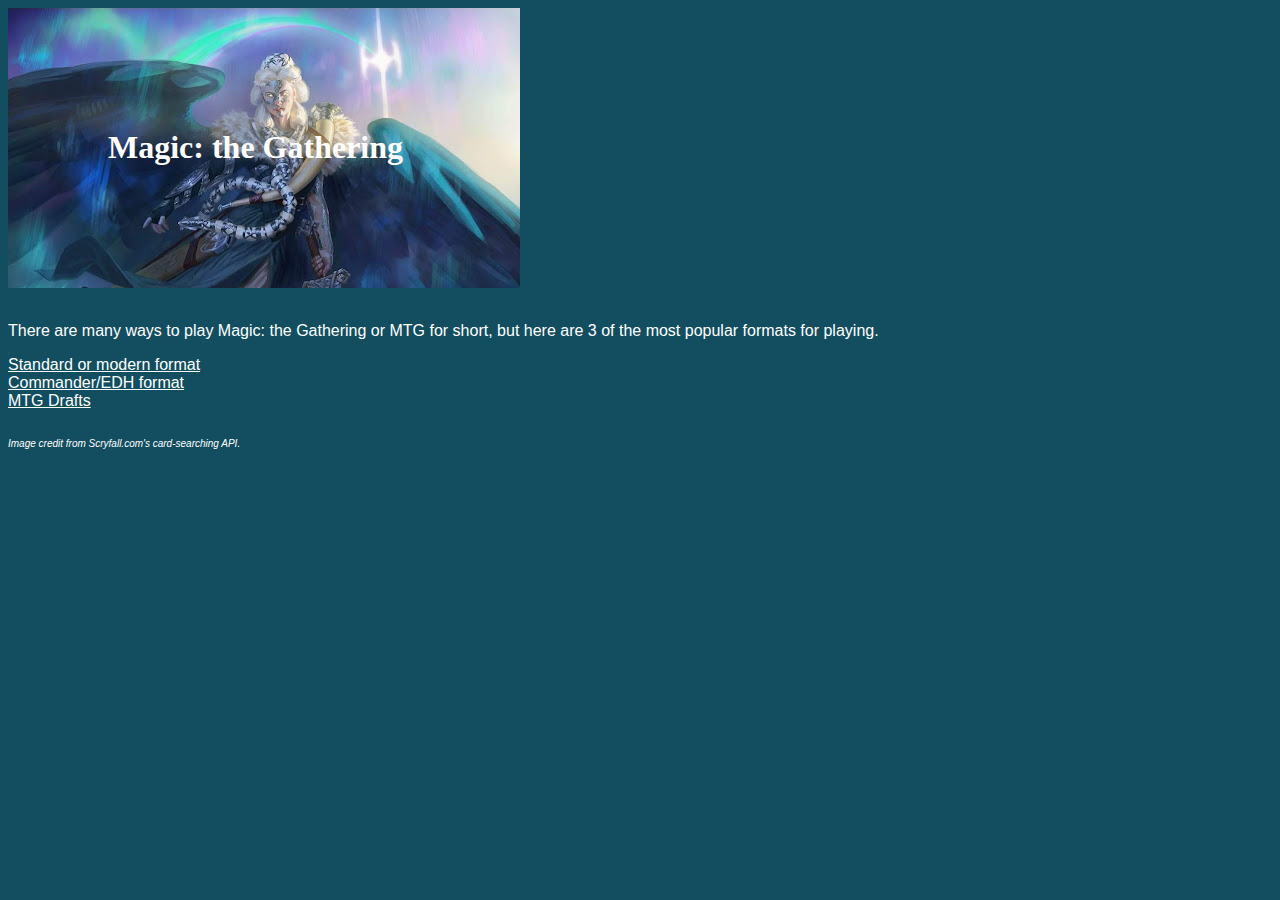
<file: index.html>
<!DOCTYPE html>
<html>
  <head>
    <link rel="stylesheet" href="style.css">
    <title>MTG formats </title>
  </head>
  <body>
    <div class="bar">
    
    <h1 class="gradient-text"> Magic: the Gathering </h1>
    </div>

    <br>
    <p>There are many ways to play Magic: the Gathering or MTG for short, but here are 3 of the most popular formats for playing. </p>
    
    <a href="stdmdn.html"> Standard or modern format</a>
    <br>
    <a href="commander.html">Commander/EDH format </a>
    <br>
    <a href="draft.html">MTG Drafts </a>
    <br>
    <br>
    <p class="credit-text"> <em>Image credit from Scryfall.com's card-searching API.</em></p>

  </body>
</html>
</file>
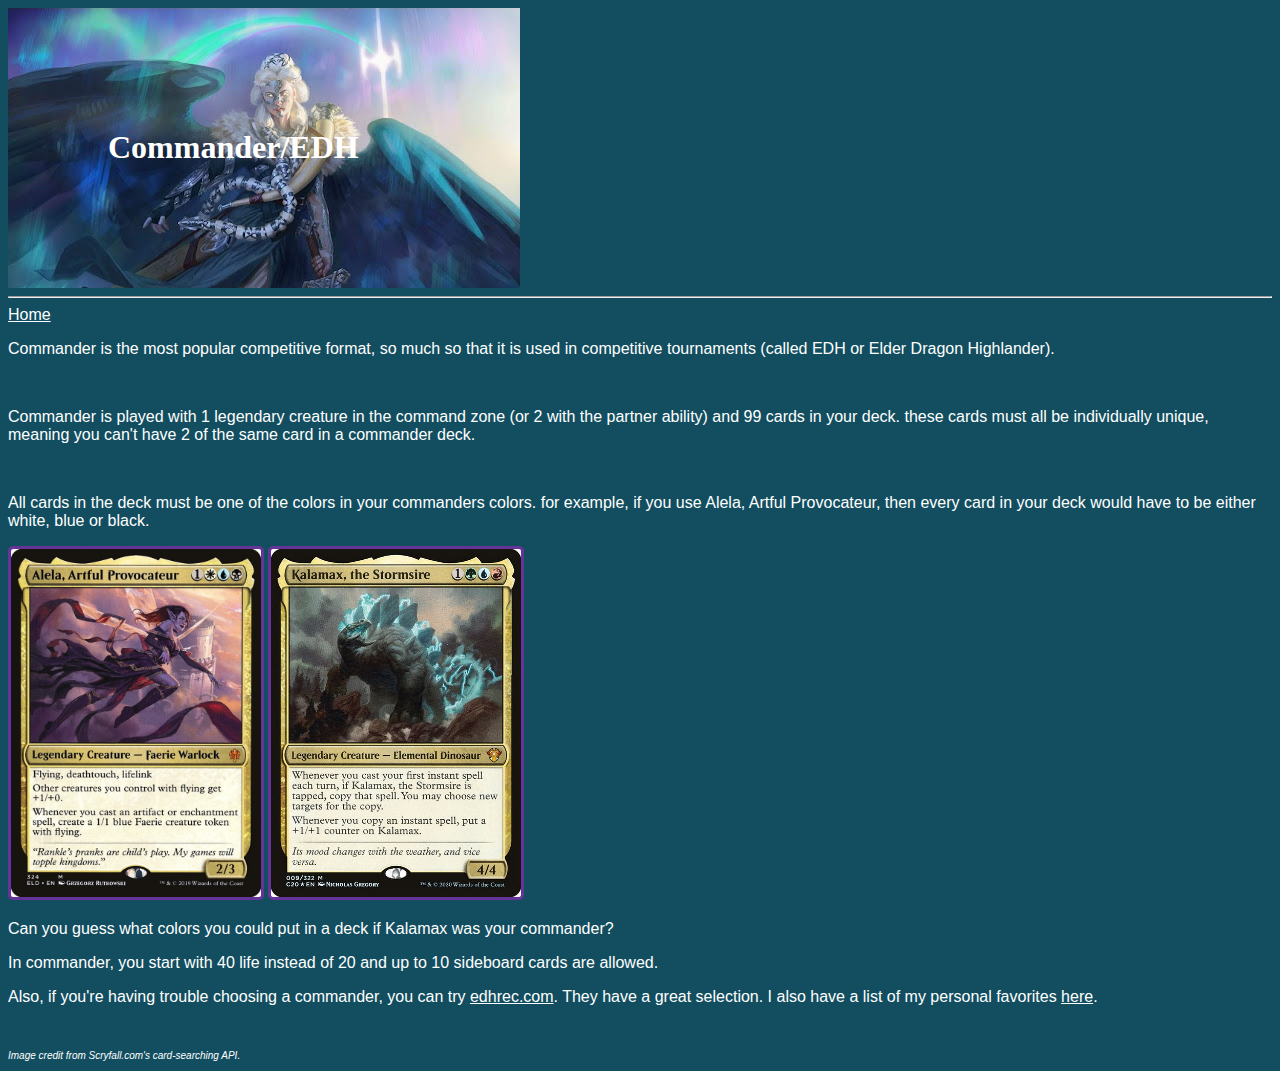
<file: commander.html>
<!DOCTYPE html>
<html>
  <head>
    
  </head>
  <body>
    <link rel="stylesheet" href="style.css">
    <div class="bar">
    <h1> Commander/EDH </h1>
    </div>
    <hr class="line">
    <a href="index.html">Home</a>
    <br>
    <p> Commander is the most popular competitive format, so much so that it is used in competitive tournaments (called EDH or Elder Dragon Highlander).</p>
    <br>
    <p> Commander is played with 1 legendary creature in the command zone (or 2 with the partner ability) and 99 cards in your deck. these cards must all be individually unique, meaning you can't have 2 of the same card in a commander deck.</p>
    <br>
    <p> All cards in the deck must be one of the colors in your commanders colors. for example, if you use Alela, Artful Provocateur, then every card in your deck would have to be either white, blue or black. </p>
    <a href="https://scryfall.com/card/eld/324/alela-artful-provocateur"><img src="alela-artful-provocateur.jpg" alt="Alela, Artful Provocateur" width="250"/></a>
    <a href="https://scryfall.com/card/c20/9/kalamax-the-stormsire"> <img src="kalamax-the-stormsire.jpg" alt="Kalamax, The Stormsire" width="250"/> </a>
    <p> Can you guess what colors you could put in a deck if Kalamax was your commander? </p>
    <p> In commander, you start with 40 life instead of 20 and up to 10 sideboard cards are allowed. </p>
    <p> Also, if you're having trouble choosing a commander, you can try <a href="https://edhrec.com/commanders">edhrec.com</a>. They have a great selection. I also have a list of my personal favorites <a href="favcmds.html">here</a>.</p>
    <br>
    <p class="credit-text"> <em>Image credit from Scryfall.com's card-searching API.</em></p>
    
    
  </body>
</html>
</file>
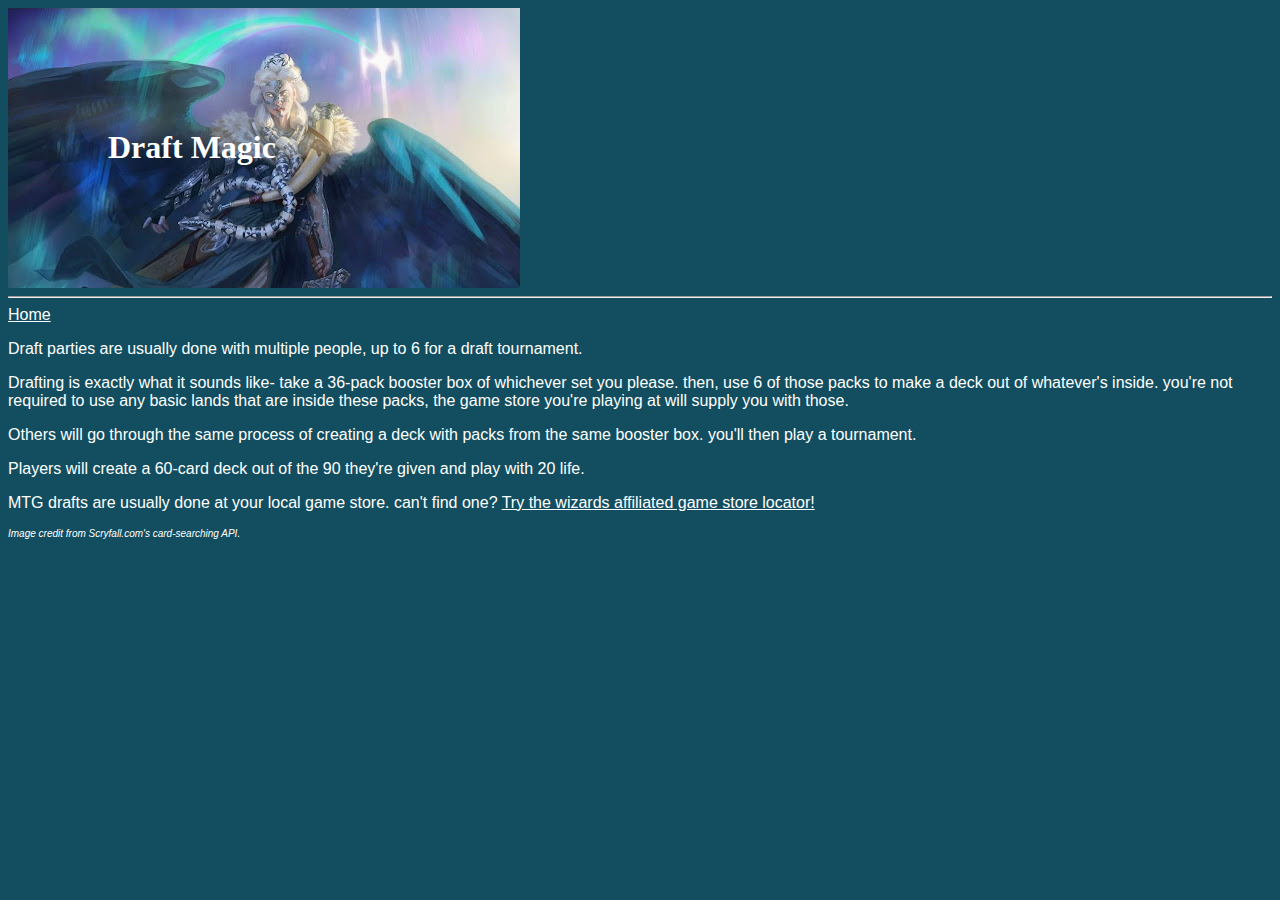
<file: draft.html>
<!DOCTYPE html>
<html>
  <head>
    <link rel="stylesheet" href="style.css">
  </head>
  <body>
    <div class="bar">
      <h1> Draft Magic </h1>
    </div>
    <hr>
    <a href="index.html">Home</a>
    <br>
    <p> Draft parties are usually done with multiple people, up to 6 for a draft tournament.</p>
    <p> Drafting is exactly what it sounds like- take a 36-pack booster box of whichever set you please. then, use 6 of those packs to make a deck out of whatever's inside. you're not required to use any basic lands that are inside these packs, the game store you're playing at will supply you with those.</p>
    <p> Others will go through the same process of creating a deck with packs from the same booster box. you'll then play a tournament.</p>
    <p> Players will create a 60-card deck out of the 90 they're given and play with 20 life. </p>
    <p> MTG drafts are usually done at your local game store. can't find one? <a href="https://locator.wizards.com/">Try the wizards affiliated game store locator!</a>
    <br>
    <p class="credit-text"> <em>Image credit from Scryfall.com's card-searching API.</em></p>
    
  </body>
</html>
</file>
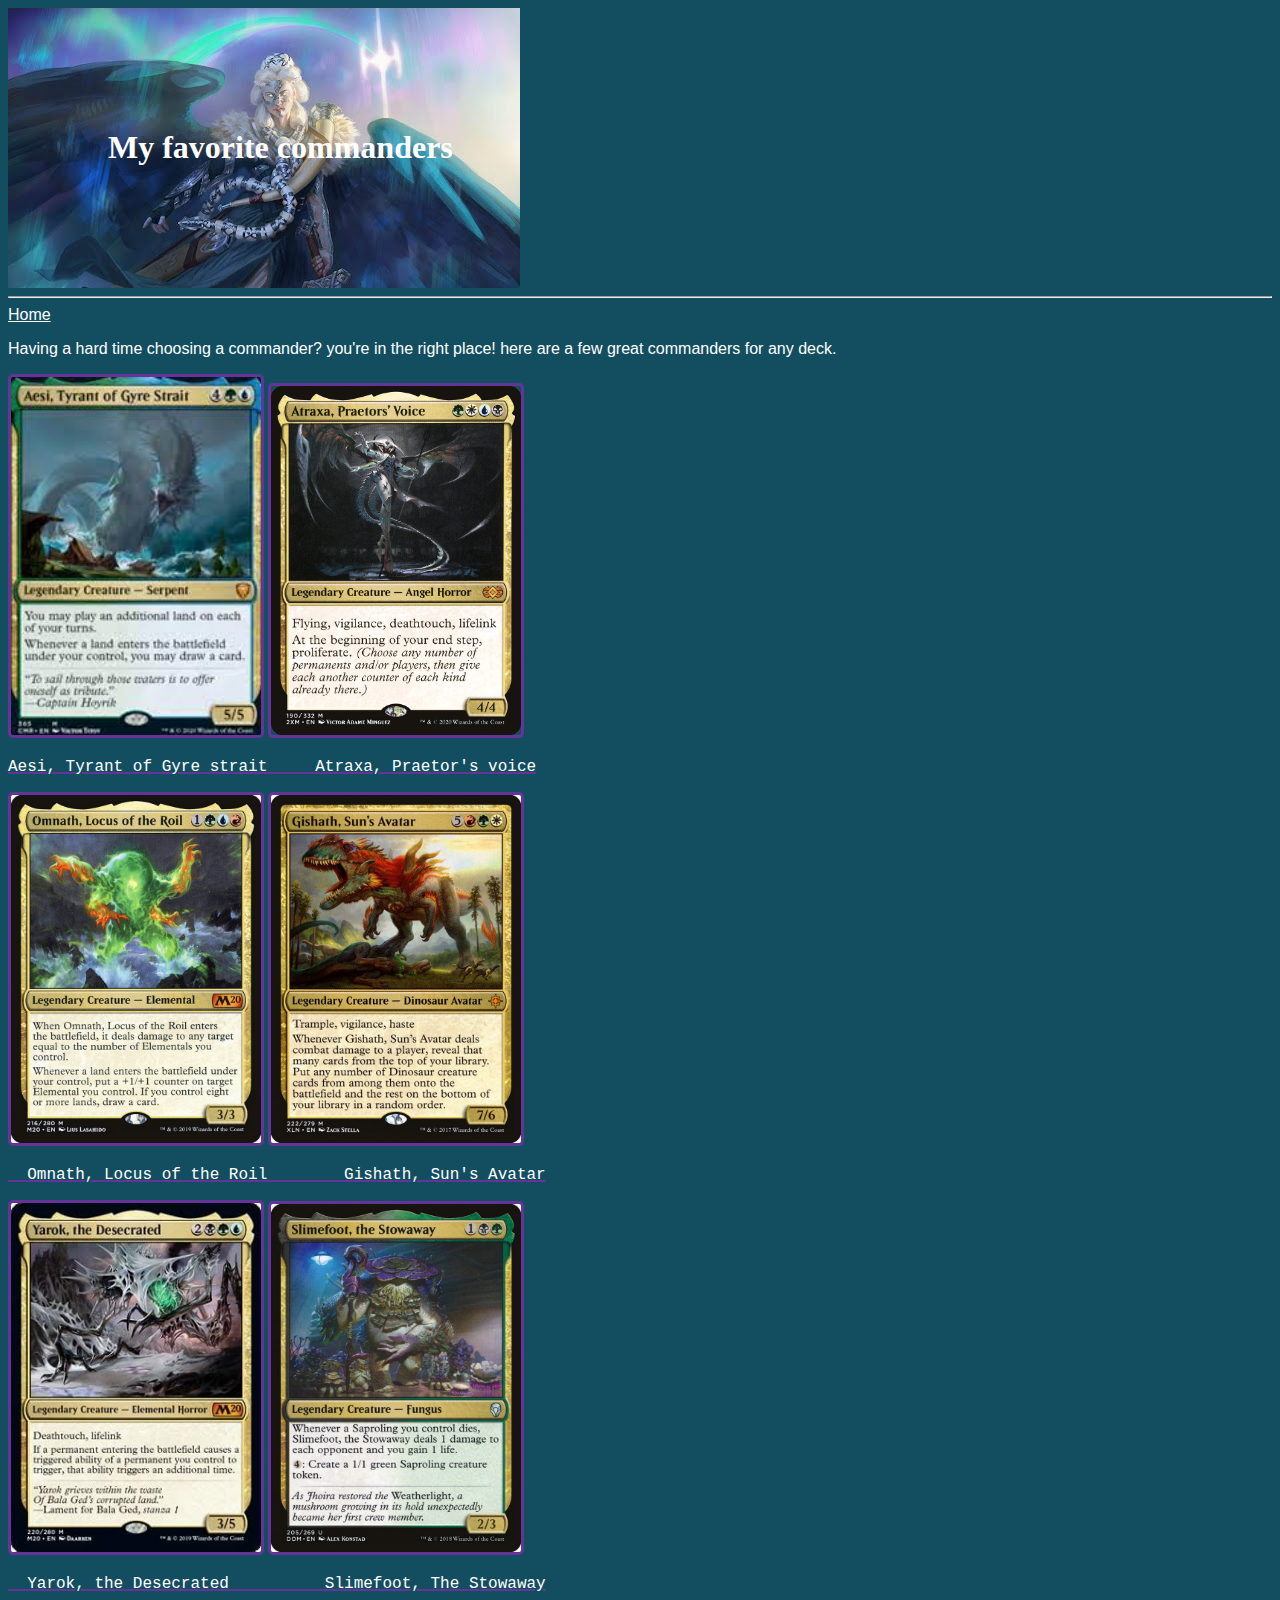
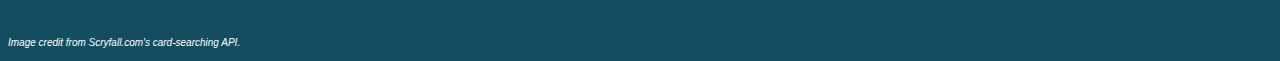
<file: favcmds.html>
<!DOCTYPE html>
<html>
  <head>
    <link rel="stylesheet" href="style.css">
  </head>
  <body>
    <div class="bar">
      <h1> My favorite commanders </h1>
    </div>
    <hr>
    <a href="index.html">Home</a>
    <br>
    <p> Having a hard time choosing a commander? you're in the right place! here are a few great commanders for any deck. </p>
    <img src="aesi-tyrant-of-gyre-strait.jpg" alt="Aesi, tyrant of gyre strait" width="250"/>
    <img src="atraxa-praetor's-voice.png" alt="Atraxa, Praetor's voice" width="250"/>
    <p class="card-text"> Aesi, Tyrant of Gyre strait &nbsp&nbsp&nbsp Atraxa, Praetor's voice</p>
    <img src="omnath-locus-of-the-roil.jpg" alt="Omnath, locus of the roil" width="250"/>
    <img src="gishath-suns-avatar.jpg" alt="Gishath, Sun's Avatar" width="250"/>
    <p class="card-text"> &nbsp Omnath, Locus of the Roil &nbsp&nbsp&nbsp&nbsp&nbsp&nbsp Gishath, Sun's Avatar</p>
    <img src="yarok-the-desecrated.jpg" alt="Yarok the desecrated" width="250"/>
    <img src="slimefoot-the-stowaway.jpg" alt="Slimefoot the stowaway" width="250"/>
    <p class="card-text"> &nbsp Yarok, the Desecrated &nbsp&nbsp&nbsp&nbsp&nbsp&nbsp&nbsp&nbsp Slimefoot, The Stowaway</p>
    <br>
    <p class="credit-text"> <em>Image credit from Scryfall.com's card-searching API.</em></p>
    
  </body>
</html>
</file>
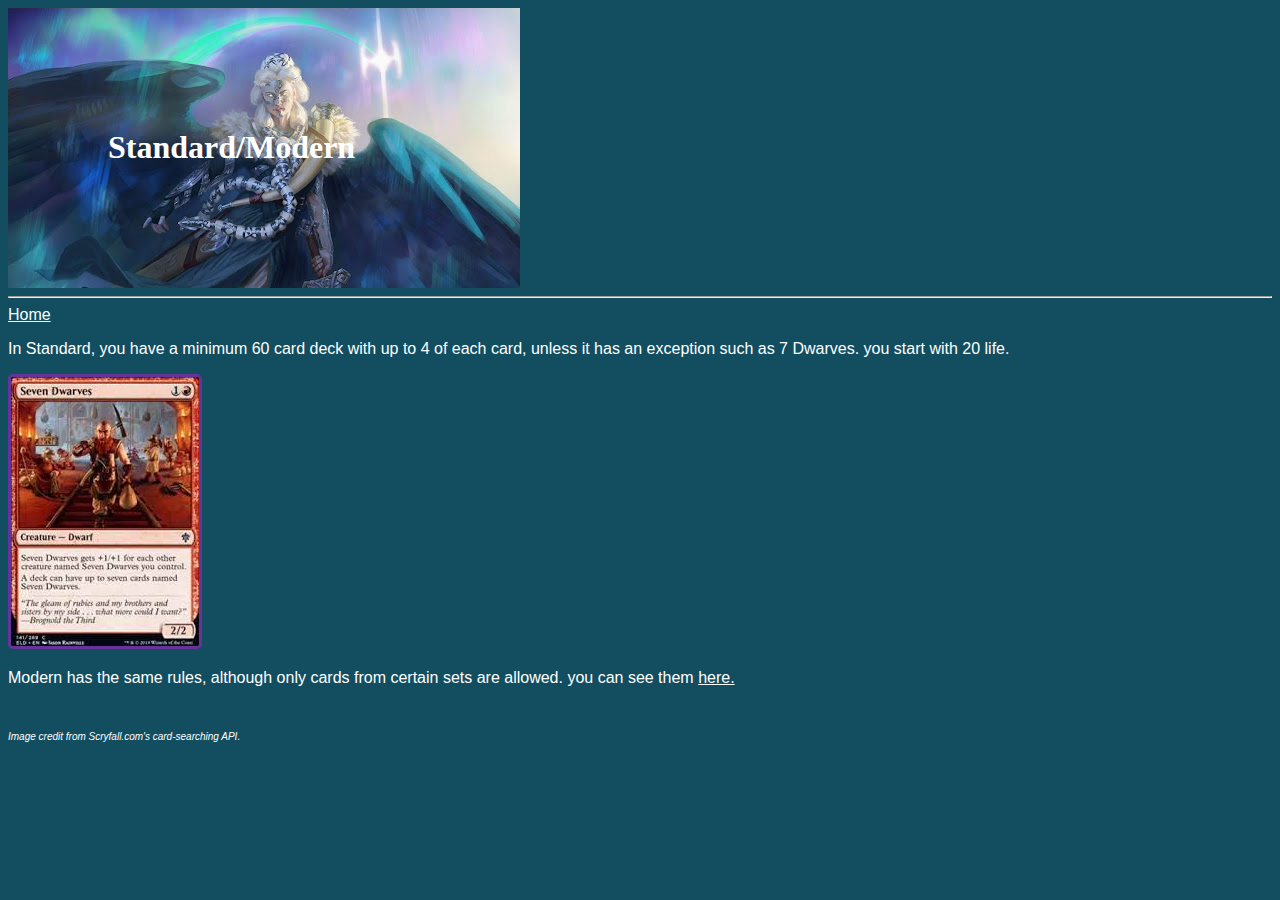
<file: stdmdn.html>
<!DOCTYPE html>
<html>
  <head>
    <link rel="stylesheet" href="style.css">
  </head>
  <body>
    <div class="bar">
    <h1> Standard/Modern </h1>
    </div>
    <hr>
    <a href="index.html">Home</a>
    <br>
    <p> In Standard, you have a minimum 60 card deck with up to 4 of each card, unless it has an exception such as 7 Dwarves. you start with 20 life. </p>
    <a href="https://scryfall.com/card/eld/141/seven-dwarves"> <img src="seven-dwarves.jpg" alt="Image description" /> </a>
    
    <p> Modern has the same rules, although only cards from certain sets are allowed. you can see them <a href="https://magic.wizards.com/en/game-info/gameplay/formats/modern">here.</a> </p>
    <br>
    <p class="credit-text"> <em>Image credit from Scryfall.com's card-searching API.</em></p>
    
  </body>
</html>
</file>
<file: style.css>
body {
  background-color:#124e60;
}

img{
  border: 3px solid;
  border-color: rebeccapurple;
  border-radius: 5px;
}
a, p{
  color: white;
  font-family: 'PT Sans', sans-serif;
}
h1 {
  color: white;
}


.line {
  background-color: #BAAABF;
}

.card-text {
  font-family: "Roboto Slab", monospace;
  text-decoration: solid underline rebeccapurple 2px;
}

.bar {
  background: url(stalwart-valkyrie.jpg) no-repeat;
  padding: 100px;
  float: center;
}

.credit-text {
  font-family: "Oswald", Light 300, sans-serif;
  text-decoration: solid white underlined 2px;
  font-size: 10px
}
</file>
